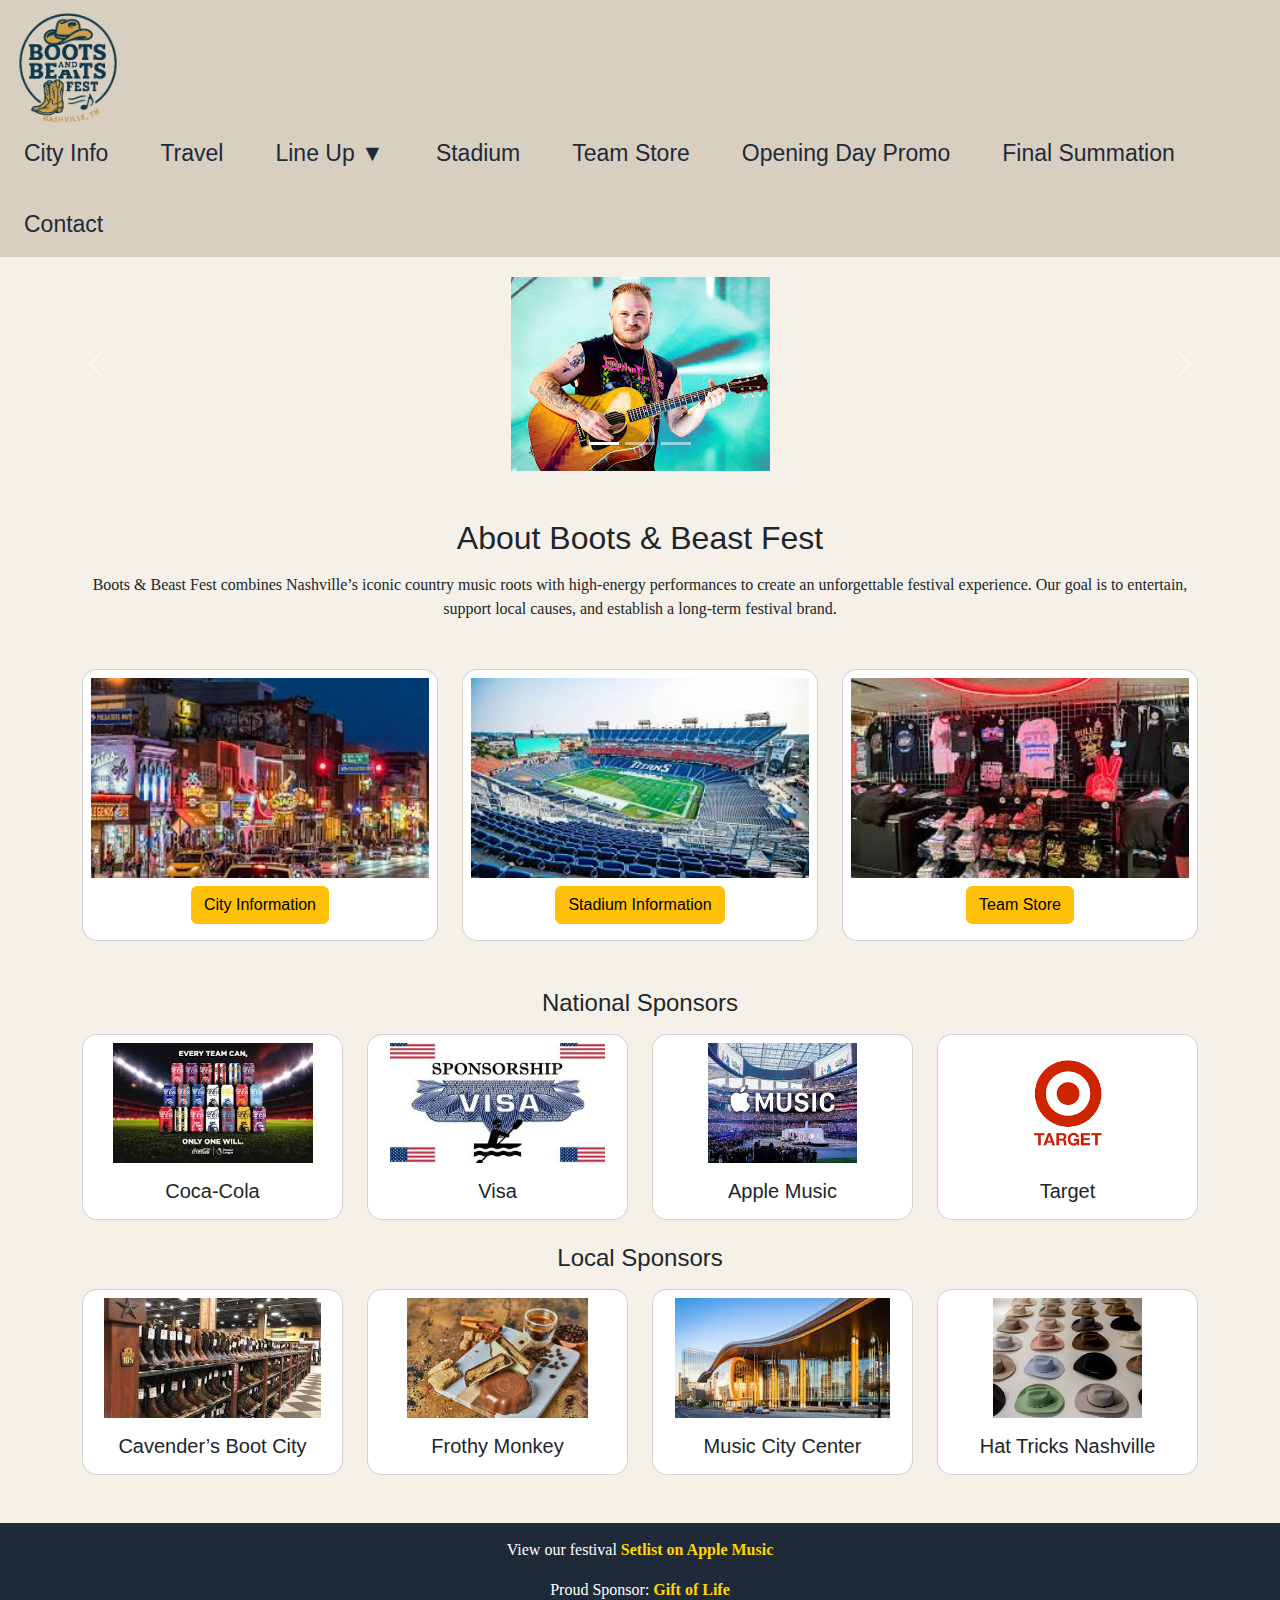
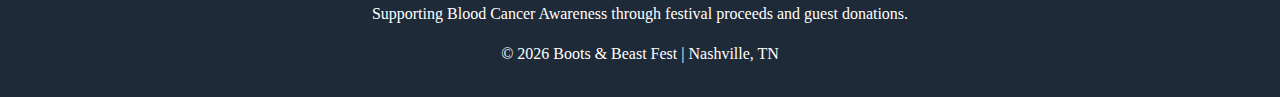
<file: index.html>
<!DOCTYPE html>
<html lang="en">

<head>
  <meta charset="UTF-8">
  <meta name="viewport" content="width=device-width, initial-scale=1.0">
  <title>Boots & Beast Fest | Home</title>
  <link href="https://cdn.jsdelivr.net/npm/bootstrap@5.3.0/dist/css/bootstrap.min.css" rel="stylesheet">
  <link rel="stylesheet" href="style.css">
</head>

<body>

  <!-- NAVBAR -->
  <nav class="navbar d-flex align-items-center p-2">
    <a href="index.html"><img src="logo.png" alt="Festival Logo" class="logo-img"></a>
    <ul class="nav ms-auto">
      <li class="nav-item"><a class="nav-link" href="city.html">City Info</a></li>
      <li class="nav-item"><a class="nav-link" href="travel.html">Travel</a></li>
      <li class="nav-item dropdown-hover">
        <a class="nav-link" href="#">Line Up ▼</a>
        <ul>
          <li><a href="night1.html">Night 1</a></li>
          <li><a href="night2.html">Night 2</a></li>
          <li><a href="night3.html">Night 3</a></li>
        </ul>
      </li>
      <li class="nav-item"><a class="nav-link" href="stadium.html">Stadium</a></li>
      <li class="nav-item"><a class="nav-link" href="store.html">Team Store</a></li>
      <li class="nav-item"><a class="nav-link" href="promotion.html">Opening Day Promo</a></li>
      <li class="nav-item"><a class="nav-link" href="final.html">Final Summation</a></li>
      <li class="nav-item"><a class="nav-link" href="contact.html">Contact</a></li>
    </ul>
  </nav>

  <!-- HERO CAROUSEL -->
  <section class="carousel">
    <div id="heroCarousel" class="carousel slide" data-bs-ride="carousel">
      <div class="carousel-indicators">
        <button type="button" data-bs-target="#heroCarousel" data-bs-slide-to="0" class="active" aria-current="true"
          aria-label="Slide 1"></button>
        <button type="button" data-bs-target="#heroCarousel" data-bs-slide-to="1" aria-label="Slide 2"></button>
        <button type="button" data-bs-target="#heroCarousel" data-bs-slide-to="2" aria-label="Slide 3"></button>
      </div>
      <div class="carousel-inner">
        <div class="carousel-item active">
          <img src="ZachBryan.jpeg" class="img-fluid mx-auto d-block" alt="Zach Bryan">
        </div>
        <div class="carousel-item">
          <img src="LukeCombs.jpeg" class="img-fluid mx-auto d-block" alt="Luke Combs">
        </div>
        <div class="carousel-item">
          <img src="MorganWallen.jpeg" class="img-fluid mx-auto d-block" alt="Morgan Wallen">
        </div>
      </div>
      <button class="carousel-control-prev" type="button" data-bs-target="#heroCarousel" data-bs-slide="prev">
        <span class="carousel-control-prev-icon" aria-hidden="true"></span>
        <span class="visually-hidden">Previous</span>
      </button>
      <button class="carousel-control-next" type="button" data-bs-target="#heroCarousel" data-bs-slide="next">
        <span class="carousel-control-next-icon" aria-hidden="true"></span>
        <span class="visually-hidden">Next</span>
      </button>
    </div>
  </section>

  <!-- TEAM PARAGRAPH -->
  <section class="container my-5">
    <h2 class="text-center">About Boots & Beast Fest</h2>
    <p class="text-center mt-3">
      Boots & Beast Fest combines Nashville’s iconic country music roots with high-energy performances
      to create an unforgettable festival experience. Our goal is to entertain, support local causes,
      and establish a long-term festival brand.
    </p>
  </section>

  <!-- MAIN CARDS -->
  <section class="container my-5">
    <div class="row text-center g-4">
      <div class="col-4">
        <div class="card h-100 hover-scale p-2">
          <div class="img-placeholder"><img src="nashville.jpeg" alt="nashville"
              style="height: 200px; width: 100%; object-fit: cover;"></div>
          <h4><a href="city.html" class="btn btn-warning mt-2">City Information</a></h4>
        </div>
      </div>
      <div class="col-4">
        <div class="card h-100 hover-scale p-2">
          <div class="img-placeholder"><img src="stadium.jpeg" alt="stadium"
              style="height: 200px; width: 100%; object-fit: cover;"></div>
          <h4><a href="stadium.html" class="btn btn-warning mt-2">Stadium Information</a></h4>
        </div>
      </div>
      <div class="col-4">
        <div class="card h-100 hover-scale p-2">
          <div class="img-placeholder"><img src="store.jpeg" alt="store"
              style="height: 200px; width: 100%; object-fit: cover;"></div>
          <h4><a href="store.html" class="btn btn-warning mt-2">Team Store</a></h4>
        </div>
      </div>
    </div>
  </section>

  <!-- SPONSOR PROMOTIONS -->
<section class="container my-5">

  <!-- National Sponsors -->
  <h4 class="mb-3 text-center">National Sponsors</h4>
  <div class="row g-4 justify-content-center mb-4">
    <div class="col-md-3">
      <div class="card h-100 text-center p-2">
        <img src="coke.jpeg" class="card-img-top mb-3" style="height:120px; object-fit:contain;" alt="Coca-Cola Logo">
        <h5>Coca-Cola</h5>
      </div>
    </div>
    <div class="col-md-3">
      <div class="card h-100 text-center p-2">
        <img src="visa.jpeg" class="card-img-top mb-3" style="height:120px; object-fit:contain;" alt="Budweiser Logo">
        <h5>Visa</h5>
      </div>
    </div>
    <div class="col-md-3">
      <div class="card h-100 text-center p-2">
        <img src="music.jpeg" class="card-img-top mb-3" style="height:120px; object-fit:contain;" alt="Apple Music Logo">
        <h5>Apple Music</h5>
      </div>
    </div>
    <div class="col-md-3">
      <div class="card h-100 text-center p-2">
        <img src="target.png" class="card-img-top mb-3" style="height:120px; object-fit:contain;" alt="Fender Logo">
        <h5>Target</h5>
      </div>
    </div>
  </div>

  <!-- Local Sponsors -->
  <h4 class="mb-3 text-center">Local Sponsors</h4>
  <div class="row g-4 justify-content-center">
    <div class="col-md-3">
      <div class="card h-100 text-center p-2">
        <img src="boot.jpeg" class="card-img-top mb-3" style="height:120px; object-fit:contain;" alt="Nashville Sounds Logo">
        <h5>Cavender’s Boot City</h5>
      </div>
    </div>
    <div class="col-md-3">
      <div class="card h-100 text-center p-2">
        <img src="froth.jpeg" class="card-img-top mb-3" style="height:120px; object-fit:contain;" alt="Jack Daniel’s Logo">
        <h5>Frothy Monkey</h5>
      </div>
    </div>
    <div class="col-md-3">
      <div class="card h-100 text-center p-2">
        <img src="citycenter.jpeg" class="card-img-top mb-3" style="height:120px; object-fit:contain;" alt="Hattie’s Hot Chicken Logo">
        <h5>Music City Center</h5>
      </div>
    </div>
    <div class="col-md-3">
      <div class="card h-100 text-center p-2">
        <img src="hat.jpeg" class="card-img-top mb-3" style="height:120px; object-fit:contain;" alt="Bluebird Cafe Logo">
        <h5>Hat Tricks Nashville</h5>
      </div>
    </div>
  </div>
</section>


  <!-- FOOTER -->
<footer class="footer mt-5">
  <p>
    View our festival <a href="https://music.apple.com/us/home" target="_blank">Setlist on Apple Music</a>
  </p>
  <p>
    Proud Sponsor: <a href="https://www.giftoflife.org/" target="_blank">Gift of Life</a><br>
    Supporting Blood Cancer Awareness through festival proceeds and guest donations.
  </p>
  <p>© 2026 Boots & Beast Fest | Nashville, TN</p>
</footer>

  <script src="https://cdn.jsdelivr.net/npm/bootstrap@5.3.0/dist/js/bootstrap.bundle.min.js"></script>
</body>

</html>
</file>
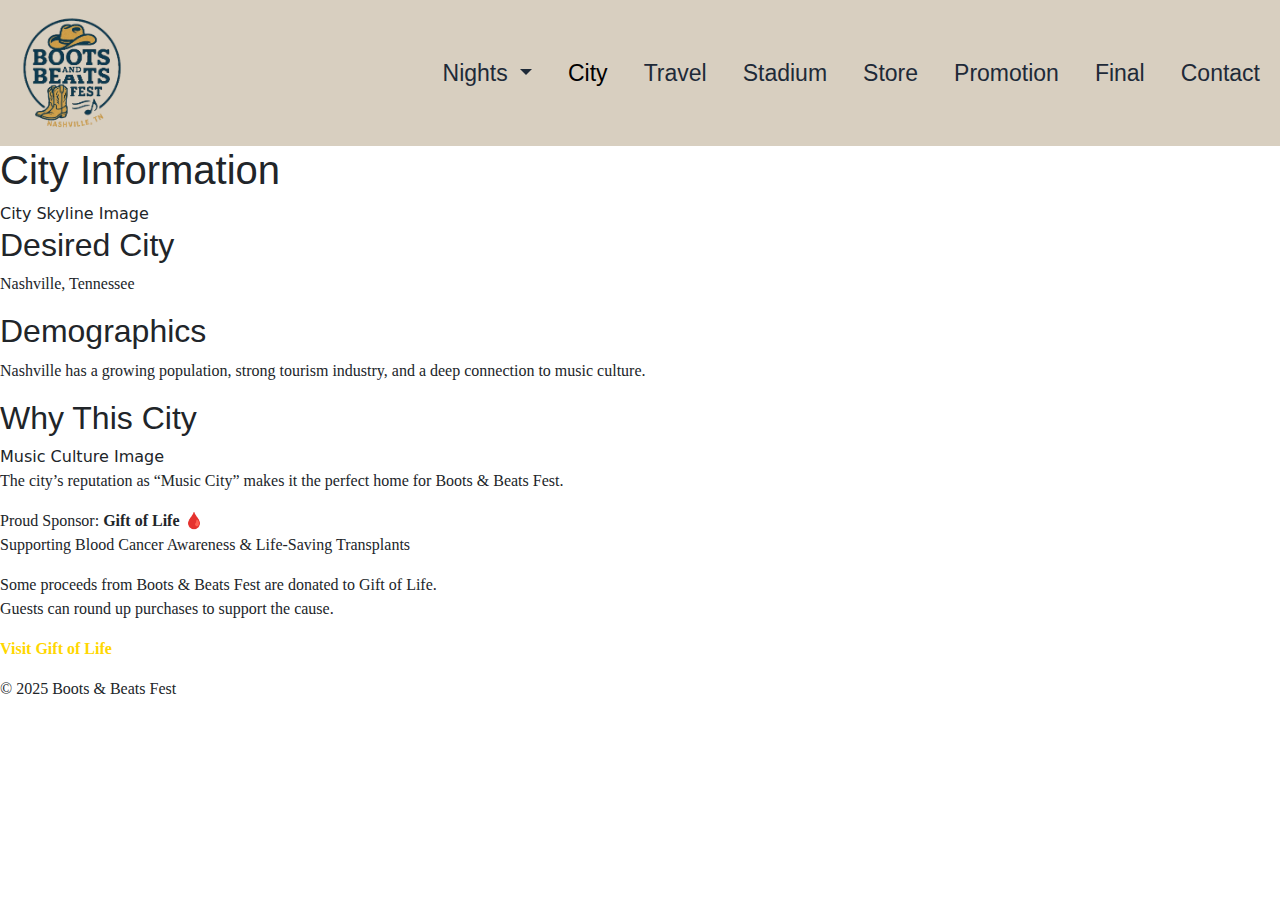
<file: city.html>
<!DOCTYPE html>
<html>
<head>
  <title>City Information</title>
  <link rel="stylesheet" href="style.css">
  <link href="https://cdn.jsdelivr.net/npm/bootstrap@5.3.0/dist/css/bootstrap.min.css" rel="stylesheet">
</head>
<body>

<!--navbar-->
  <div class="fonts">
    <nav class="navbar navbar-expand-lg navbar-light" style="background-color: #D8CFC0;">
      <div class="container-fluid">
        <a class="navbar-brand active" href="index.html"><img src="logo.png" alt="Boots & Beats Fest" width="45%" height="45%"></a>
        <button class="navbar-toggler" type="button" data-bs-toggle="collapse" data-bs-target="#navbarSupportedContent" aria-controls="navbarSupportedContent" aria-expanded="false" aria-label="Toggle navigation">
                        <span class="navbar-toggler-icon"></span>
                    </button>
        <div class="collapse navbar-collapse" id="navbarSupportedContent">
          <ul class="navbar-nav ms-auto mb-2 mb-lg-0">
            <li class="nav-item dropdown">
              <a class="nav-link dropdown-toggle" href="#" id="navbarDropdown" role="button" data-bs-toggle="dropdown"
                aria-expanded="false">
                Nights
              </a>
              <ul class="dropdown-menu" aria-labelledby="navbarDropdown">
                <li><a class="dropdown-item" href="night1.html">Night 1</a></li>
                <li><a class="dropdown-item" href="night2.html">Night 2</a></li>
                <li><a class="dropdown-item" href="night3.html">Night 3</a></li>
              </ul>
            </li>
            <li class="nav-item">
              <a class="nav-link active" aria-current="page" href="city.html">City</a>
            </li>
            <li class="nav-item">
              <a class="nav-link" href="travel.html">Travel</a>
            </li>
            <li class="nav-item">
              <a class="nav-link" href="stadium.html">Stadium</a>
            </li>
            <li class="nav-item">
              <a class="nav-link" href="store.html">Store</a>
            </li>
            <li class="nav-item">
              <a class="nav-link" href="promotion.html">Promotion</a>
            </li>
            <li class="nav-item">
              <a class="nav-link" href="final.html">Final</a>
            </li>
            <li class="nav-item">
              <a class="nav-link" href="contact.html">Contact</a>
            </li>
          </ul>
        </div>
      </div>
    </nav>
  </div>

<section>
  <h1>City Information</h1>

  <div class="img-placeholder">City Skyline Image</div>

  <h2>Desired City</h2>
  <p>Nashville, Tennessee</p>

  <h2>Demographics</h2>
  <p>
    Nashville has a growing population, strong tourism industry,
    and a deep connection to music culture.
  </p>

  <h2>Why This City</h2>
  <div class="img-placeholder">Music Culture Image</div>
  <p>
    The city’s reputation as “Music City” makes it the perfect home
    for Boots & Beats Fest.
  </p>
</section>
<div class="footer">
  <p>
    Proud Sponsor: <strong>Gift of Life</strong> 🩸<br>
    Supporting Blood Cancer Awareness & Life-Saving Transplants
  </p>
  <p>
    Some proceeds from Boots & Beats Fest are donated to Gift of Life.<br>
    Guests can round up purchases to support the cause.
  </p>
  <p>
    <a href="https://www.giftoflife.org/" target="_blank">Visit Gift of Life</a>
  </p>
    <p>© 2025 Boots & Beats Fest</p>
</div>


</body>
</html>
</file>
<file: style.css>
body {
  margin: 0;
  font-family: Arial, sans-serif;
  background-color: #F5F1E8;
}

nav {
  background-color: #D8CFC0;
  padding: 10px 20px;
}

.navbar {
  display: flex;
  align-items: center;
}

.navbar img {
  width: 120px;
}

.navbar ul {
  list-style: none;
  display: flex;
  margin-left: auto;
  gap: 20px;
  padding: 0;
}

.navbar ul li {
  position: relative;
}

.navbar a {
  text-decoration: none;
  color: #1E2A38;
  font-weight: bold;
}

/* Dropdown */
.navbar ul li ul {
  display: none;
  position: absolute;
  top: 100%;
  left: 0;
  background-color: #D8CFC0;
  padding: 0;
  min-width: 140px;
}

.navbar ul li:hover ul {
  display: block;
}

.navbar ul li ul li a {
  display: block;
  padding: 10px;
}

.navbar ul li ul li a:hover {
  background-color: #1E4ED8;
  color: white;
}

main {
  padding: 40px;
  text-align: center;
}

footer {
  background-color: #1E2A38;
  color: white;
  text-align: center;
  padding: 15px;
}

.footer a {
  color: #FFD700;
  text-decoration: none;
  font-weight: bold;
}

.footer a:hover {
  text-decoration: underline;
}

.carousel img {
  max-width: 80vw;
  height: auto;
  object-fit: cover;
  padding-top: 20px;
}

/* Rounded cards with hover effect */
.card {
  border-radius: 15px; /* Rounded corners */
  transition: transform 0.3s ease, box-shadow 0.3s ease; /* Smooth animation */
}

/* Hover effect */
.card:hover {
  transform: translateY(-8px); /* Lifts the card slightly */
  box-shadow: 0 12px 24px rgba(0, 0, 0, 0.2); /* Deeper shadow */
}

/* Navbar font */
.navbar, .navbar .nav-link {
  font-family: cc-pass-the-port-aged, sans-serif;
  font-weight: 400;
  font-style: normal;
  font-size: 23px;
}

/* H1 & H2 font */
h1, h2, h3, h4 {
font-family: gunplay-spraypaint, sans-serif;
font-weight: 400;
font-style: normal;
}

/* Paragraph font */
p {
  font-family: merriweather, serif;
  font-weight: 400;
  font-style: normal;
}
</file>
